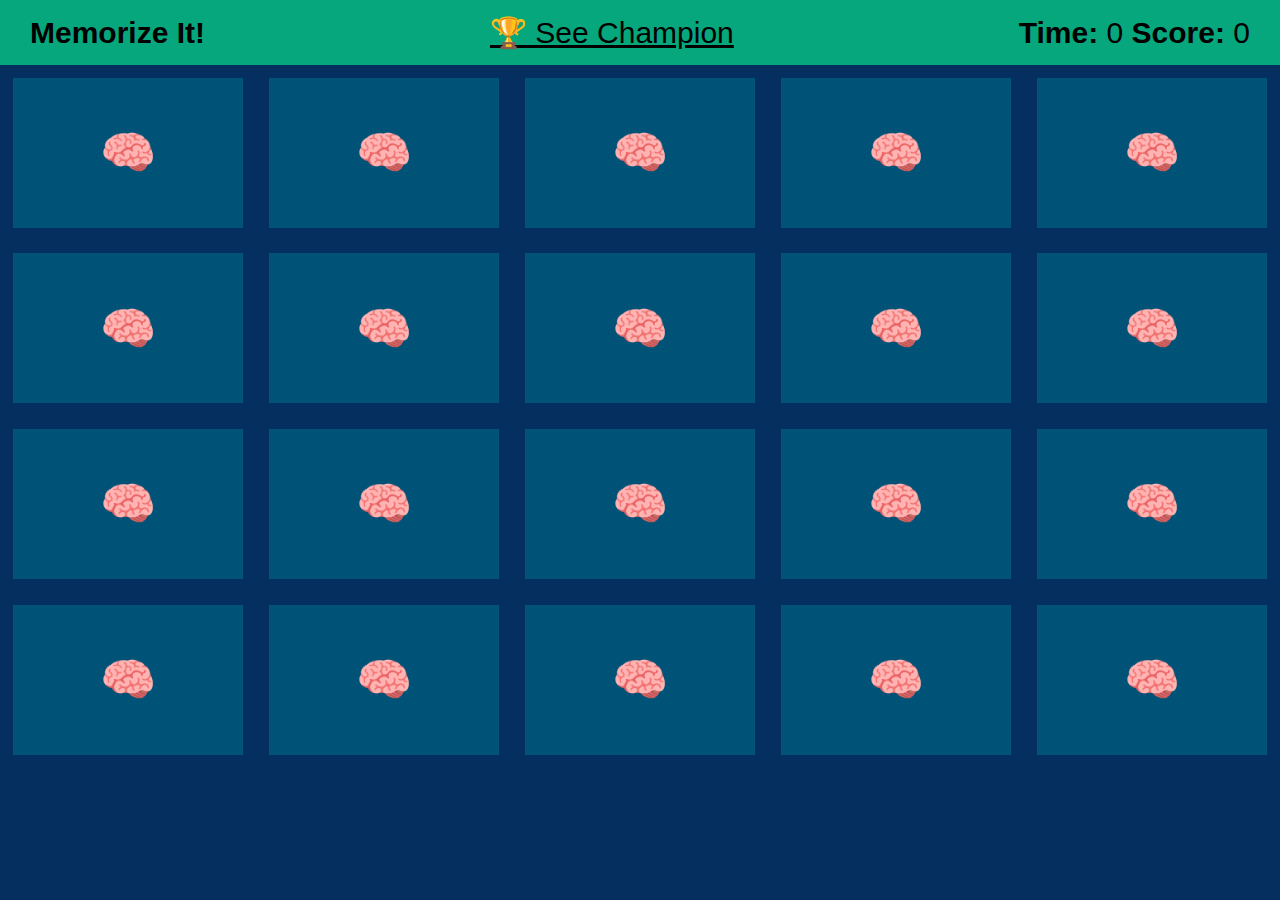
<file: index.html>
<!DOCTYPE html>
<html lang="en">
<head>
  <meta charset="UTF-8">
  <meta http-equiv="X-UA-Compatible" content="IE=edge">
  <meta name="viewport" content="width=device-width, initial-scale=1.0">
  <title>Memorize It!</title>
  <link rel="stylesheet" href="style.css">
</head>
<body>
  <nav>
    <h1>Memorize It!</h1>
    <a href="highscores.html">🏆 See Champion</a>
    <div>
      <strong>Time:</strong> <span id="countdown">0</span>
      <strong>Score:</strong> <span id="score">0</span>
    </div>
  </nav>
  <ul id="tiles"></ul>

  <script src="my-game.js"></script>
</body>
</html>
</file>
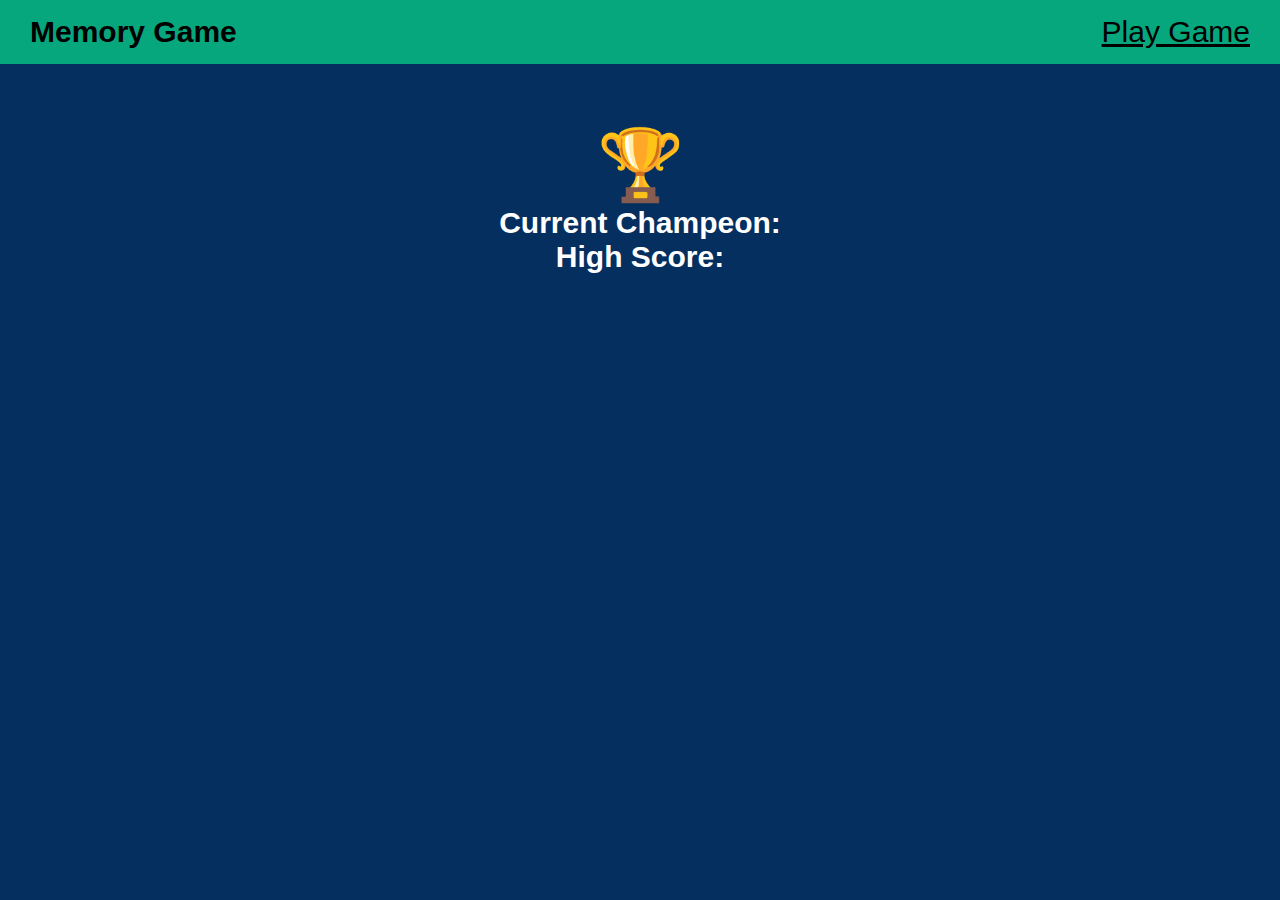
<file: highscores.html>
<!DOCTYPE html>
<html lang="en">
<head>
  <meta charset="UTF-8">
  <meta http-equiv="X-UA-Compatible" content="IE=edge">
  <meta name="viewport" content="width=device-width, initial-scale=1.0">
  <title>Memory Game</title>
  <link rel="stylesheet" href="style.css">
</head>
<body class="highscores">
  <nav>
    <h1>Memory Game</h1>
    <a href="/index.html">Play Game</a>
  </nav>
  <h2>🏆</h2>
  <h3>Current Champeon: <span id="initials"></span></h2>
  <h3>High Score: <span id="score"></span></h2>

  <script>
    // get memoryGameChamp from localStorage
    // if champ
      // set innerText of #initials to champ.initials
      // set innerText of #score to champ.score
  </script>
</body>
</html>
</file>
<file: style.css>
/* CSS Reset - https://ehtmlu.com/blog/a-simple-css-reset */
* {
  margin: 0;
  padding: 0;
  font-size: 1em;
  font-family: inherit;
}

html {
  font-size: 62.5%;
  font-family: 'Segoe UI', Tahoma, Geneva, Verdana, sans-serif;
}
/* end reset */

:root {
  --darkBlue: #052F5F;
  --blue: #005377;
  --teal: #06A77D;
  --pink: #AA6373;
  --yellow: #F1A208;
}

body {
  background: var(--darkBlue);
}

nav {
  display: flex;
  align-items: center;
  justify-content: space-between;
  background: var(--teal);
  padding: 15px 30px;
  font-size: 3rem;
}

nav > * { color: black; }

#tiles {
  list-style: none;
  display: flex;
  flex-wrap: wrap;
}

.tile {
  display: flex;
  align-items: center;
  justify-content: center;
  background: var(--blue);
  cursor: pointer;
  font-size: 4.5rem;
  margin: 1%;
  height: 150px;
  width: 18%;
}

.tile.flipped {
  background: white;
}

.tile.matched {
  background: var(--teal);
  color: white;
}

.highscores h2 {
  text-align: center;
  font-size: 7rem;
  margin-top: 60px;
}
.highscores h3 {
  color: white;
  font-size: 3rem;
  text-align: center;
}
</file>
